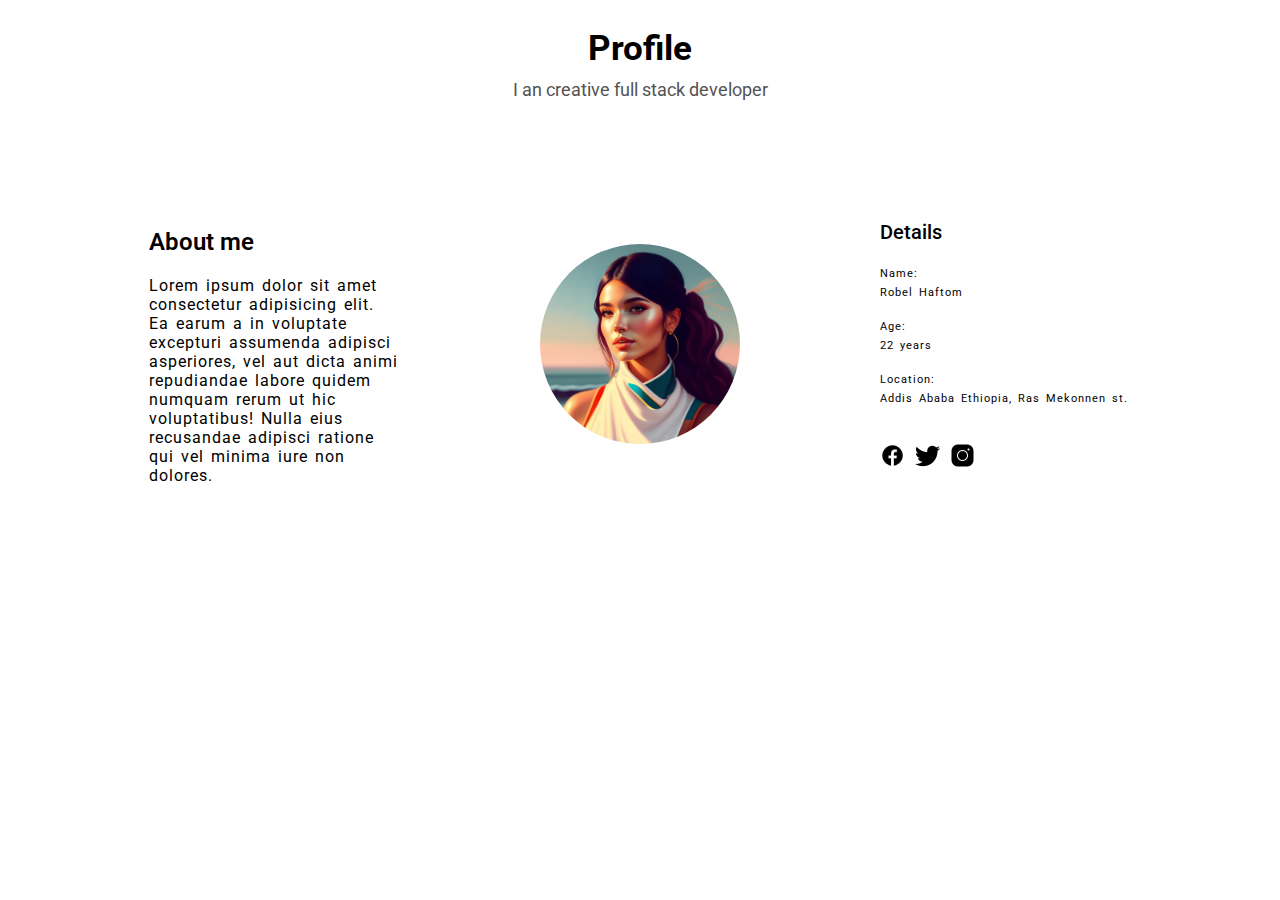
<file: profile.html>
<!DOCTYPE html>
<html lang="en">
  <head>
    <meta charset="UTF-8" />
    <meta name="viewport" content="width=device-width, initial-scale=1.0" />
    <title>Profile</title>
    <link rel="stylesheet" href="profile.css" />
    <link
      href="https://fonts.googleapis.com/css2?family=Roboto:wght@300;400;500;700;900&display=swap"
      rel="stylesheet"
    />
  </head>
  <body>
    <main>
      <header>
        <p class="profile-title">Profile</p>
        <p class="profile-description">I an creative full stack developer</p>
      </header>
      <div class="main-content">
        <div class="left">
          <p class="about">About me</p>
          <p class="detail-me">
            Lorem ipsum dolor sit amet consectetur adipisicing elit. Ea earum a
            in voluptate excepturi assumenda adipisci asperiores, vel aut dicta
            animi repudiandae labore quidem numquam rerum ut hic voluptatibus!
            Nulla eius recusandae adipisci ratione qui vel minima iure non
            dolores.
          </p>
        </div>
        <div class="middle">
          <img src="./Resources/Images/avatar-2.jpg" alt="" />
        </div>
        <div class="right">
          <p class="detail">Details</p>
          <div class="all-details">
            <div class="profile-detail">
              <p>Name:</p>
              <p>Robel Haftom</p>
            </div>
            <div class="profile-detail">
              <p>Age:</p>
              <p>22 years</p>
            </div>
            <div class="profile-detail">
              <p>Location:</p>
              <p>Addis Ababa Ethiopia, Ras Mekonnen st.</p>
            </div>

            <div class="social-medias">
              <a href="https://www.facebook.com">
                <img
                  src="./Resources/Images/facebook.png"
                  alt="facebook-icon"
                />
              </a>
              <a href="https://www.twitter.com">
                <img src="./Resources/Images/twitter.png" alt="twitter-icon"
              /></a>
              <a href="https://www.instagram..com">
                <img
                  src="./Resources/Images/instagram.png"
                  alt="instagram-icon"
              /></a>
            </div>
          </div>
        </div>
      </div>
    </main>
  </body>
</html>
</file>
<file: profile.css>
p{
font-family: 'Roboto';
margin: 0px;
padding: 0px;
}
header{
  text-align: center;
}
.profile-title{
  padding-top: 20px;
  font-size: 35px;
  font-weight: 700;
}
.profile-description{
  padding-top: 10px;
  font-size: 18px;
  color: rgb(83, 83, 83);
}
.main-content{
  padding-top: 100px;
  display: flex;
  flex-direction: row;
  justify-content: space-evenly;
  align-items: center;
}
.left{
  width: 250px;
}
.about{
  font-weight: 600;
  font-size: 24px;
  padding: 20px;
  padding-left: 0px;
}
.detail-me{
  letter-spacing: 1px;
  word-spacing: 2px;
}
.middle img {
  height: 200px;
  width: 200px;
  border-radius: 200px;
}
.all-details{
  display: flex;
  flex-direction: column;
  gap: 15px;
}
.all-details p{
  font-size: 11px;
  padding: 3px;
  padding-left: 0px;
  letter-spacing: 1px;
  word-spacing: 2px;
}
.right img{
  width: 25px;
  height: 25px;
}
.detail {
  padding: 20px;
  padding-left: 0px;
  font-size: 20px;
  font-weight: 500;
}
.social-medias{
  padding: 20px;
  padding-left: 0px;
  display: flex;
  flex-direction: row;
  gap: 10px;
}
</file>
